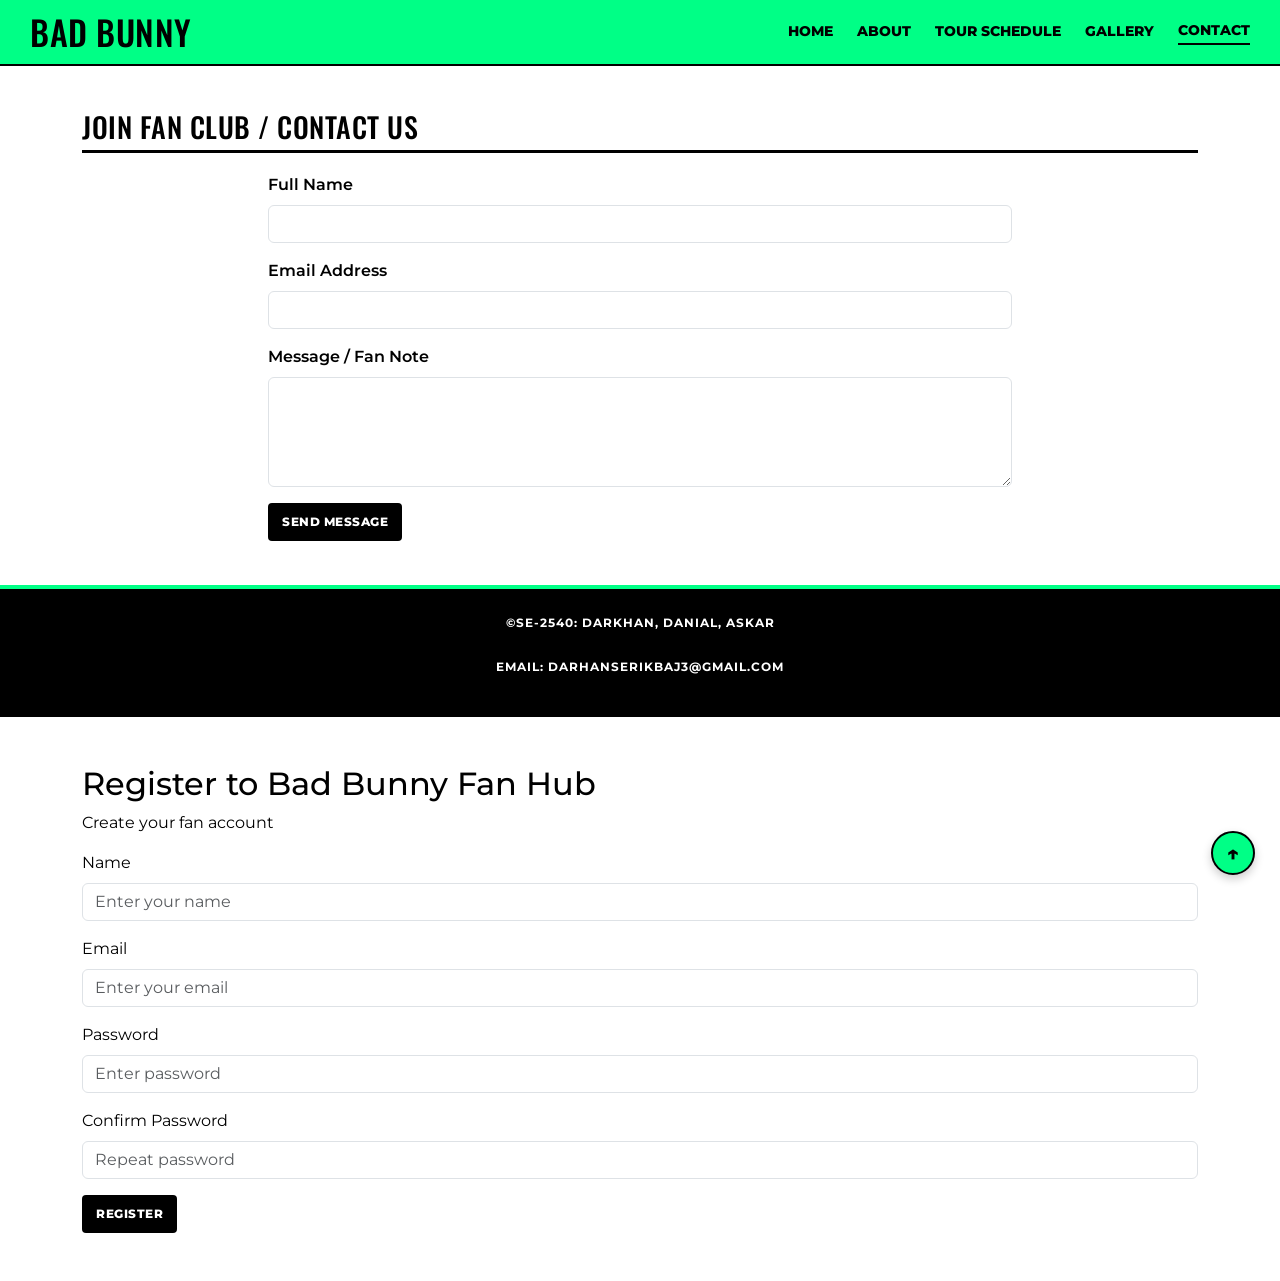
<file: contact.html>
<!DOCTYPE html>
<html lang="en">
<head>
    <meta charset="UTF-8">
    <meta name="viewport" content="width=device-width, initial-scale=1.0">
    <title>Contact | Bad Bunny Fan Hub</title>
    <link href="https://cdn.jsdelivr.net/npm/bootstrap@5.3.2/dist/css/bootstrap.min.css" rel="stylesheet">
    <link rel="stylesheet" href="css/style.css">
</head>
<body>

    <!-- Fixed Positioning: Back to Top Button -->
    <a href="#top" class="back-to-top" aria-label="Back to top">↑</a>

    <header class="main-header sticky-top" id="top">
        <div class="logo"><h2>Bad Bunny</h2></div>
        <button class="burger-menu" id="burger-menu" aria-label="Toggle navigation">
            <span class="bar"></span><span class="bar"></span><span class="bar"></span>
        </button>
        <nav class="nav-links" id="nav-links">
            <a href="index.html">Home</a>
            <a href="about.html">About</a>
            <a href="tour.html">Tour Schedule</a>
            <a href="gallery.html">Gallery</a>
            <a href="contact.html" class="active">Contact</a>
        </nav>
    </header>

    <main class="main-content-container py-4">
        <div class="container">
            <section id="contact-form-section" class="section-block border-0">
                <h2 class="section-title">Join Fan Club / Contact Us</h2>
                <form action="#" method="POST" class="col-md-8 mx-auto">
                    <div class="mb-3">
                        <label for="name" class="form-label fw-semibold">Full Name</label>
                        <input type="text" id="name" class="form-control" required>
                    </div>
                    <div class="mb-3">
                        <label for="email" class="form-label fw-semibold">Email Address</label>
                        <input type="email" id="email" class="form-control" required>
                    </div>
                    <div class="mb-3">
                        <label for="message" class="form-label fw-semibold">Message / Fan Note</label>
                        <textarea id="message" class="form-control" rows="4" required></textarea>
                    </div>
                    <button type="submit" class="btn">Send Message</button>
                </form>
            </section>
        </div>
    </main>

    <!-- Footer with Contact Info & Social Links -->
    <footer class="main-footer">
        <div class="footer-content">
            <p>&copy;SE-2540: Darkhan, Danial, Askar</p>
            <p class="footer-contact">Email: <a href="darhanserikbaj3@gmail.com"></a>darhanserikbaj3@gmail.com</p>
        </div>
    </footer>

    <script src="https://cdn.jsdelivr.net/npm/bootstrap@5.3.2/dist/js/bootstrap.bundle.min.js"></script>
    <script>
        document.getElementById('burger-menu').addEventListener('click', () => {
            document.getElementById('burger-menu').classList.toggle('active');
            document.getElementById('nav-links').classList.toggle('active');
        });
    </script>

<section class="container my-5">
  <h2>Register to Bad Bunny Fan Hub</h2>
  <p>Create your fan account</p>

  <form id="registrationForm" novalidate>
    <div class="mb-3">
      <label for="regName" class="form-label">Name</label>
      <input
        type="text"
        id="regName"
        class="form-control"
        placeholder="Enter your name"
        required
      >
    </div>

    <div class="mb-3">
      <label for="regEmail" class="form-label">Email</label>
      <input
        type="email"
        id="regEmail"
        class="form-control"
        placeholder="Enter your email"
        required
      >
    </div>

    <div class="mb-3">
      <label for="regPassword" class="form-label">
        Password
      </label>
      <input
        type="password"
        id="regPassword"
        class="form-control"
        placeholder="Enter password"
        required
      >
      <div id="passwordStrength" class="mt-2"></div>
    </div>

    <div class="mb-3">
      <label for="regConfirm" class="form-label">
        Confirm Password
      </label>
      <input
        type="password"
        id="regConfirm"
        class="form-control"
        placeholder="Repeat password"
        required
      >
    </div>

    <div
      id="registrationFeedback"
      class="mb-3"
      aria-live="polite"
    ></div>

    <button type="submit" class="btn btn-primary">
      Register
    </button>
  </form>
</section>

<script src="https://code.jquery.com/jquery-3.7.1.min.js"></script>
<script src="js/validation.js"></script>

</body>
</html>
</file>
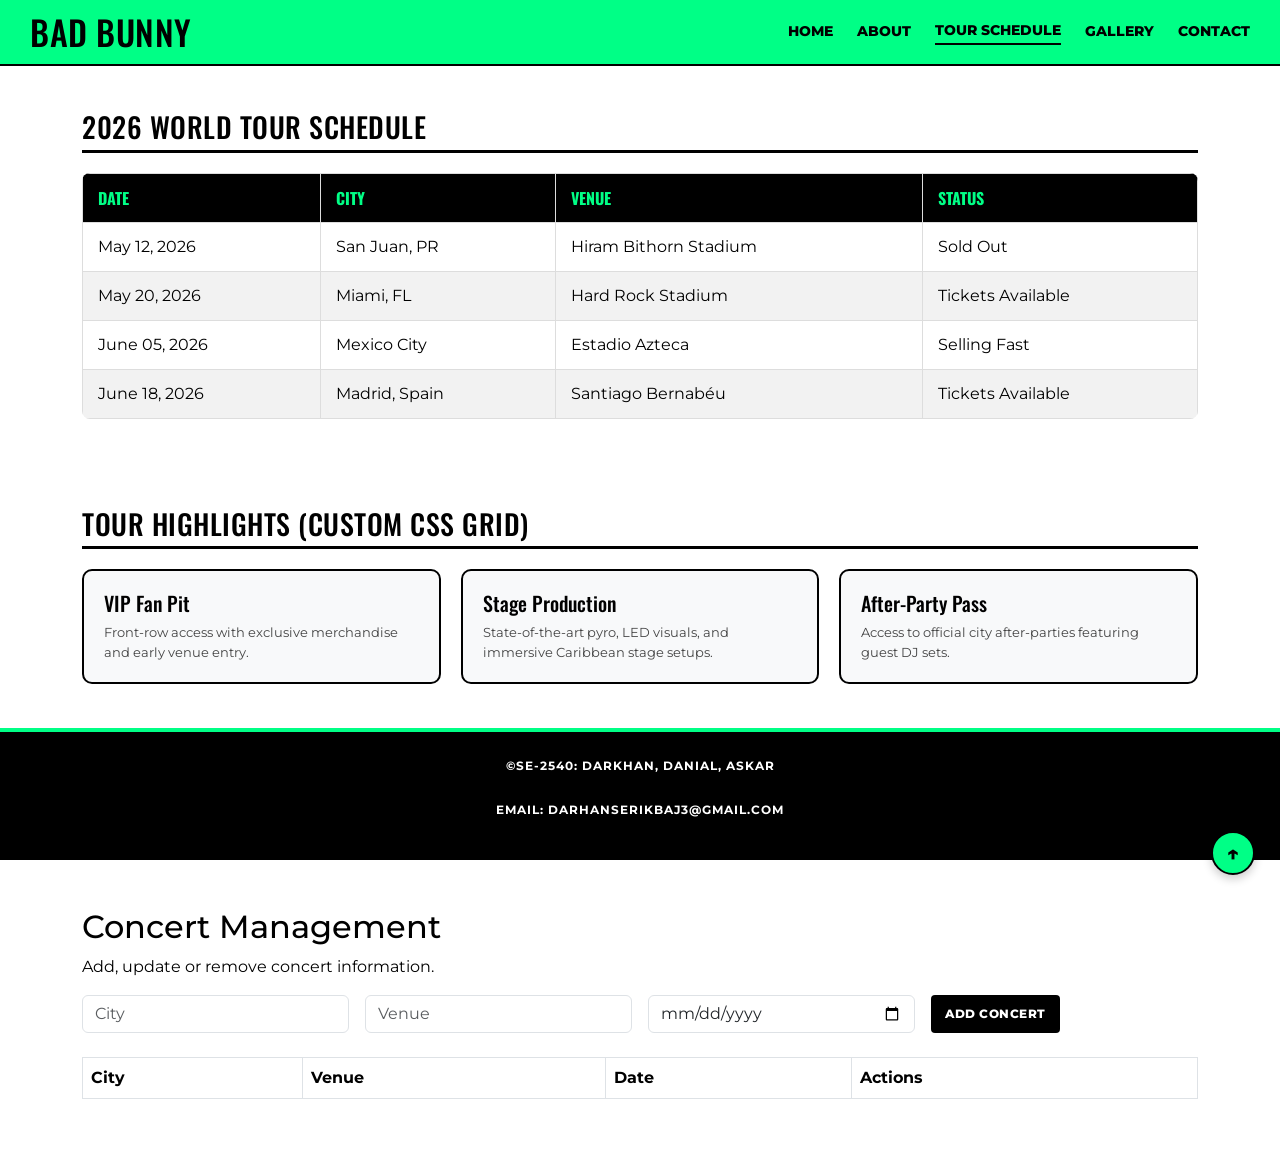
<file: tour.html>
<!DOCTYPE html>
<html lang="en">
<head>
    <meta charset="UTF-8">
    <meta name="viewport" content="width=device-width, initial-scale=1.0">
    <title>Tour Schedule | Bad Bunny Fan Hub</title>
    <link href="https://cdn.jsdelivr.net/npm/bootstrap@5.3.2/dist/css/bootstrap.min.css" rel="stylesheet">
    <link rel="stylesheet" href="css/style.css">
</head>
<body>

    <!-- Fixed Positioning: Back to Top Button -->
    <a href="#top" class="back-to-top" aria-label="Back to top">↑</a>

    <header class="main-header sticky-top" id="top">
        <div class="logo"><h2>Bad Bunny</h2></div>
        <button class="burger-menu" id="burger-menu" aria-label="Toggle navigation">
            <span class="bar"></span><span class="bar"></span><span class="bar"></span>
        </button>
        <nav class="nav-links" id="nav-links">
            <a href="index.html">Home</a>
            <a href="about.html">About</a>
            <a href="tour.html" class="active">Tour Schedule</a>
            <a href="gallery.html">Gallery</a>
            <a href="contact.html">Contact</a>
        </nav>
    </header>

    <!-- Main area grows to push footer down -->
    <main class="main-content-container py-4">
        <div class="container">
            <section id="tour-schedule" class="section-block border-0 mb-5">
                <h2 class="section-title">2026 World Tour Schedule</h2>
                <table class="custom-table">
                    <thead>
                        <tr><th>Date</th><th>City</th><th>Venue</th><th>Status</th></tr>
                    </thead>
                    <tbody>
                        <tr><td>May 12, 2026</td><td>San Juan, PR</td><td>Hiram Bithorn Stadium</td><td>Sold Out</td></tr>
                        <tr><td>May 20, 2026</td><td>Miami, FL</td><td>Hard Rock Stadium</td><td>Tickets Available</td></tr>
                        <tr><td>June 05, 2026</td><td>Mexico City</td><td>Estadio Azteca</td><td>Selling Fast</td></tr>
                        <tr><td>June 18, 2026</td><td>Madrid, Spain</td><td>Santiago Bernabéu</td><td>Tickets Available</td></tr>
                    </tbody>
                </table>
            </section>

            <!-- Custom CSS Grid Layout Section -->
            <section id="tour-highlights" class="section-block border-0">
                <h2 class="section-title">Tour Highlights (Custom CSS Grid)</h2>
                <div class="tour-grid">
                    <div class="tour-grid-card">
                        <h3>VIP Fan Pit</h3>
                        <p>Front-row access with exclusive merchandise and early venue entry.</p>
                    </div>
                    <div class="tour-grid-card">
                        <h3>Stage Production</h3>
                        <p>State-of-the-art pyro, LED visuals, and immersive Caribbean stage setups.</p>
                    </div>
                    <div class="tour-grid-card">
                        <h3>After-Party Pass</h3>
                        <p>Access to official city after-parties featuring guest DJ sets.</p>
                    </div>
                </div>
            </section>
        </div>
    </main>

    <!-- Footer with Contact Info & Social Links -->
    <footer class="main-footer">
        <div class="footer-content">
            <p>&copy;SE-2540: Darkhan, Danial, Askar</p>
            <p class="footer-contact">Email: <a href="darhanserikbaj3@gmail.com"></a>darhanserikbaj3@gmail.com</p>
        </div>
    </footer>

    <script src="https://cdn.jsdelivr.net/npm/bootstrap@5.3.2/dist/js/bootstrap.bundle.min.js"></script>
    <script>
        document.getElementById('burger-menu').addEventListener('click', () => {
            document.getElementById('burger-menu').classList.toggle('active');
            document.getElementById('nav-links').classList.toggle('active');
        });
    </script>

    <section class="container my-5">

  <h2>Concert Management</h2>

  <p>Add, update or remove concert information.</p>

  <form id="concertForm" class="row g-3 mb-4">

    <input type="hidden" id="concertId">

    <div class="col-md-3">
      <input
        type="text"
        id="concertCity"
        class="form-control"
        placeholder="City"
        required>
    </div>

    <div class="col-md-3">
      <input
        type="text"
        id="concertVenue"
        class="form-control"
        placeholder="Venue"
        required>
    </div>

    <div class="col-md-3">
      <input
        type="date"
        id="concertDate"
        class="form-control"
        required>
    </div>

    <div class="col-md-3">
      <button
        type="submit"
        id="concertSubmit"
        class="btn btn-primary">
        Add Concert
      </button>
    </div>

  </form>

  <div class="table-responsive">
    <table class="table table-striped table-bordered">

      <thead>
        <tr>
          <th>City</th>
          <th>Venue</th>
          <th>Date</th>
          <th>Actions</th>
        </tr>
      </thead>

      <tbody id="concertRows"></tbody>

    </table>
  </div>

</section>

<script src="https://code.jquery.com/jquery-3.7.1.min.js"></script>
<script src="js/crud.js"></script>
</body>
</html>
</file>
<file: css/style.css>
/*-----------------
html, body, * and all common things
-----------------*/
@import url('https://fonts.googleapis.com/css2?family=Montserrat:wght@400;600;800&family=Oswald:wght@500;700&display=swap');

:root {
    --primary-color: #00ff86;
    --dark-bg: #000000;
    --light-bg: #ffffff;
    --card-alt-bg: #f8f9fa;
    --font-heading: 'Oswald', sans-serif;
    --font-body: 'Montserrat', sans-serif;
}

html {
    scroll-behavior: smooth;
    height: 100%;
}

* {
    box-sizing: border-box;
    margin: 0;
    padding: 0;
}

body {
    display: flex;
    flex-direction: column;
    min-height: 100vh;
    font-family: var(--font-body);
    background-color: var(--light-bg);
    color: var(--dark-bg);
    line-height: 1.5;
}

/* Container & Sticky Layout */
.main-content-container, 
main {
    flex: 1 0 auto;
    width: 100%;
}

/* Header & Navigation */
.main-header {
    background-color: var(--primary-color);
    color: var(--dark-bg);
    padding: 15px 30px;
    border-bottom: 2px solid var(--dark-bg);
    position: sticky;
    top: 0;
    z-index: 1000;
    display: flex;
    align-items: center;
    justify-content: space-between; 
}

.main-header h2 {
    font-family: var(--font-heading);
    font-size: 34px;
    letter-spacing: 0.5px;
    text-transform: uppercase;
    color: var(--dark-bg);
    margin: 0;
    line-height: 1;
}

.main-header .nav-links {
    display: flex;
    gap: 24px;
    align-items: center;
}

.main-header .nav-links a {
    color: var(--dark-bg);
    text-decoration: none;
    font-family: var(--font-body);
    font-weight: 800;
    font-size: 14px;
    text-transform: uppercase;
    transition: color 0.2s ease, border-bottom 0.2s ease;
    padding-bottom: 2px;
}

.main-header .nav-links a:hover,
.main-header .nav-links a:focus {
    color: #ffffff;
    outline: none;
}

.main-header .nav-links a.active {
    border-bottom: 2px solid var(--dark-bg);
}

/* Burger Menu */
.burger-menu {
    display: none;
    flex-direction: column;
    justify-content: space-between;
    width: 30px;
    height: 21px;
    background: transparent;
    border: none;
    cursor: pointer;
    padding: 0;
    z-index: 1100;
    position: relative;
}

.burger-menu .bar {
    width: 100%;
    height: 3px;
    background-color: var(--dark-bg);
    border-radius: 2px;
    transition: all 0.3s ease;
}

.burger-menu.active .bar:nth-child(1) {
    transform: translateY(9px) rotate(45deg);
}

.burger-menu.active .bar:nth-child(2) {
    opacity: 0;
}

.burger-menu.active .bar:nth-child(3) {
    transform: translateY(-9px) rotate(-45deg);
}

/* Sections & Common Typography */
.section-block {
    background: var(--light-bg);
    padding: 20px 0;
    border-bottom: 1px solid #e5e5e5;
}

.section-title {
    margin-bottom: 20px;
    color: var(--dark-bg);
    font-family: var(--font-heading);
    font-size: 28px;
    text-transform: uppercase;
    letter-spacing: 0.5px;
    border-bottom: 3px solid var(--dark-bg);
    padding-bottom: 6px;
}

/* Common Card Styles */
.card {
    background: var(--light-bg);
    border: 2px solid var(--dark-bg);
    border-radius: 12px;
    overflow: hidden;
    display: flex;
    flex-direction: column;
    transition: transform 0.2s ease, box-shadow 0.2s ease;
    position: relative;
}

.card img, 
.card .card-img-top {
    border-top-left-radius: 10px;
    border-top-right-radius: 10px;
    width: 100%;
    aspect-ratio: 1 / 1;
    object-fit: cover;
    background-color: #f4f4f4;
}

.row .col-12:nth-child(even) .card {
    background-color: var(--card-alt-bg);
}

.card:hover {
    transform: translateY(-4px);
    box-shadow: 0 6px 18px rgba(0,0,0,0.15);
}

.card-content {
    padding: 15px;
    display: flex;
    flex-direction: column;
    flex-grow: 1;
}

.card-content h3 {
    font-family: var(--font-heading);
    font-size: 20px;
    color: var(--dark-bg);
    margin-bottom: 8px;
}

.card-content p {
    color: #444444;
    font-size: 13px;
    margin-bottom: 12px;
}

/* Common Buttons */
.btn {
    display: inline-block;
    text-align: center;
    background-color: var(--dark-bg);
    color: #ffffff;
    border: none;
    border-radius: 4px;
    padding: 10px 14px;
    font-family: var(--font-body);
    font-size: 12px;
    font-weight: 800;
    text-transform: uppercase;
    letter-spacing: 0.5px;
    transition: background-color 0.2s ease, color 0.2s ease;
    text-decoration: none;
    cursor: pointer;
}

.btn:hover, 
.btn:focus {
    background-color: var(--primary-color);
    color: var(--dark-bg);
    outline: none;
}

/* Back to Top Button */
.back-to-top {
    position: fixed;
    bottom: 25px;
    right: 25px;
    width: 44px;
    height: 44px;
    background-color: var(--primary-color);
    color: var(--dark-bg);
    border: 2px solid var(--dark-bg);
    border-radius: 50%;
    display: flex;
    align-items: center;
    justify-content: center;
    font-weight: 800;
    font-size: 20px;
    text-decoration: none;
    box-shadow: 0 4px 10px rgba(0,0,0,0.2);
    z-index: 1050;
    transition: transform 0.2s ease, background-color 0.2s ease;
}

.back-to-top:hover,
.back-to-top:focus {
    background-color: var(--dark-bg);
    color: var(--primary-color);
    transform: translateY(-3px);
    outline: none;
}

/* Footer */
.main-footer {
    flex-shrink: 0;
    margin-top: auto;
    background-color: var(--dark-bg);
    border-top: 4px solid var(--primary-color);
    color: #ffffff;
    text-align: center;
    padding: 25px 15px;
    font-family: var(--font-body);
    font-size: 12px;
    font-weight: 700;
    text-transform: uppercase;
    letter-spacing: 1px;
}

.footer-content {
    display: flex;
    flex-direction: column;
    gap: 10px;
    align-items: center;
}

.footer-contact a {
    color: var(--primary-color);
    text-decoration: none;
}

.footer-contact a:hover {
    text-decoration: underline;
}

.footer-socials {
    display: flex;
    gap: 18px;
    margin-top: 4px;
}

.footer-socials a {
    color: #ffffff;
    text-decoration: none;
    transition: color 0.2s ease;
}

.footer-socials a:hover,
.footer-socials a:focus {
    color: var(--primary-color);
}

/* Common Media Queries */
@media screen and (max-width: 768px) {
    .burger-menu {
        display: flex;
    }

    .main-header .nav-links {
        position: absolute;
        top: 100%;
        left: 0;
        width: 100%;
        background-color: var(--primary-color);
        flex-direction: column;
        padding: 20px 0;
        gap: 18px;
        border-bottom: 2px solid var(--dark-bg);
        display: none;
        box-shadow: 0 4px 10px rgba(0, 0, 0, 0.15);
    }

    .main-header .nav-links.active {
        display: flex;
    }
}

@media screen and (max-width: 480px) {
    .main-header {
        padding: 12px 20px;
    }

    .main-header h2 {
        font-size: 28px;
    }

    .section-title {
        font-size: 22px;
    }

    .back-to-top {
        width: 38px;
        height: 38px;
        font-size: 16px;
        bottom: 15px;
        right: 15px;
    }
}

/*-----------------
index
-----------------*/
/* Absolute Positioning Badge (used on index cards) */
.card-badge {
    position: absolute;
    top: 12px;
    right: 12px;
    background-color: var(--primary-color);
    color: var(--dark-bg);
    font-family: var(--font-body);
    font-weight: 800;
    font-size: 11px;
    text-transform: uppercase;
    padding: 4px 10px;
    border-radius: 20px;
    border: 1px solid var(--dark-bg);
    box-shadow: 0 2px 6px rgba(0,0,0,0.2);
    z-index: 10;
}

/* Audio Player Section */
.player-container {
    display: flex;
    gap: 20px;
    align-items: center;
    background: var(--card-alt-bg);
    border: 2px solid var(--dark-bg);
    border-radius: 12px;
    padding: 20px;
}

.player-cover img {
    width: 140px;
    height: 140px;
    object-fit: cover;
    border: 1px solid var(--dark-bg);
    border-radius: 8px;
}

.player-info {
    flex-grow: 1;
}

.player-info h3 {
    font-family: var(--font-heading);
    font-size: 26px;
}

.artist-subtitle {
    font-weight: 700;
    color: #555555;
    font-size: 14px;
}

.player-controls {
    display: flex;
    flex-direction: column;
    gap: 12px;
    margin-top: 10px;
    width: 100%;
}

#seek-bar {
    width: 100%;
    accent-color: var(--primary-color);
    cursor: pointer;
}

.button-group {
    display: flex;
    gap: 12px;
}

.icon-btn {
    font-size: 16px;
    min-width: 48px;
    height: 38px;
    display: inline-flex;
    align-items: center;
    justify-content: center;
}

@media screen and (max-width: 768px) {
    .player-container {
        flex-direction: column;
        text-align: center;
    }

    .player-cover img {
        margin: 0 auto;
    }

    .button-group {
        justify-content: center;
    }
}

/*-----------------
gallery
-----------------*/
/* Custom Gallery Grid Layout */
.gallery-grid {
    display: grid;
    grid-template-columns: repeat(3, 1fr);
    gap: 24px;
}

@media screen and (max-width: 768px) {
    .gallery-grid {
        grid-template-columns: repeat(2, 1fr);
    }
}

@media screen and (max-width: 480px) {
    .gallery-grid {
        grid-template-columns: 1fr;
    }
}

/*-----------------
contact
-----------------*/
/* Contact Form Custom Styles */
.form-control:focus{
    border-color: var(--primary-color);
    box-shadow: 0 0 0 0.25rem rgba(0, 255, 134, 0.25);
}

/*-----------------
tour
-----------------*/
/* Custom Table */
.custom-table {
    width: 100%;
    border-collapse: collapse;
    margin-top: 15px;
    border-radius: 8px;
    overflow: hidden;
}

.custom-table th, 
.custom-table td {
    padding: 12px 15px;
    border: 1px solid #dddddd;
    text-align: left;
}

.custom-table th {
    background-color: var(--dark-bg);
    color: var(--primary-color);
    font-family: var(--font-heading);
    text-transform: uppercase;
}

.custom-table tbody tr:nth-child(even) {
    background-color: #f2f2f2;
}

/* Custom Tour Grid */
.tour-grid {
    display: grid;
    grid-template-columns: repeat(3, 1fr);
    gap: 20px;
}

.tour-grid-card {
    background: var(--card-alt-bg);
    border: 2px solid var(--dark-bg);
    border-radius: 10px;
    padding: 20px;
    transition: transform 0.2s ease;
}

.tour-grid-card:hover {
    transform: translateY(-3px);
}

.tour-grid-card h3 {
    font-family: var(--font-heading);
    font-size: 20px;
    margin-bottom: 8px;
}

.tour-grid-card p {
    font-size: 13px;
    color: #444444;
    margin: 0;
}

@media screen and (max-width: 768px) {
    .tour-grid {
        grid-template-columns: 1fr;
    }
}


.image-lightbox {
  display: none;
  position: fixed;
  top: 0;
  left: 0;
  width: 100%;
  height: 100%;
  background: rgba(0, 0, 0, 0.95);
  z-index: 9999;
  align-items: center;
  justify-content: center;
  gap: 15px;
  padding: 15px;
}

#lightboxPhoto {
  max-width: 80%;
  max-height: 85vh;
  object-fit: contain;
}

.image-lightbox button {
  background: white;
  color: black;
  border: none;
  border-radius: 8px;
  padding: 10px 15px;
  cursor: pointer;
  font-size: 22px;
}

#lightboxClose {
  position: absolute;
  top: 20px;
  right: 25px;
}

.lightbox-image {
  cursor: pointer;
  transition: transform 0.3s ease;
}

.lightbox-image:hover {
  transform: scale(1.03);
}
</file>
